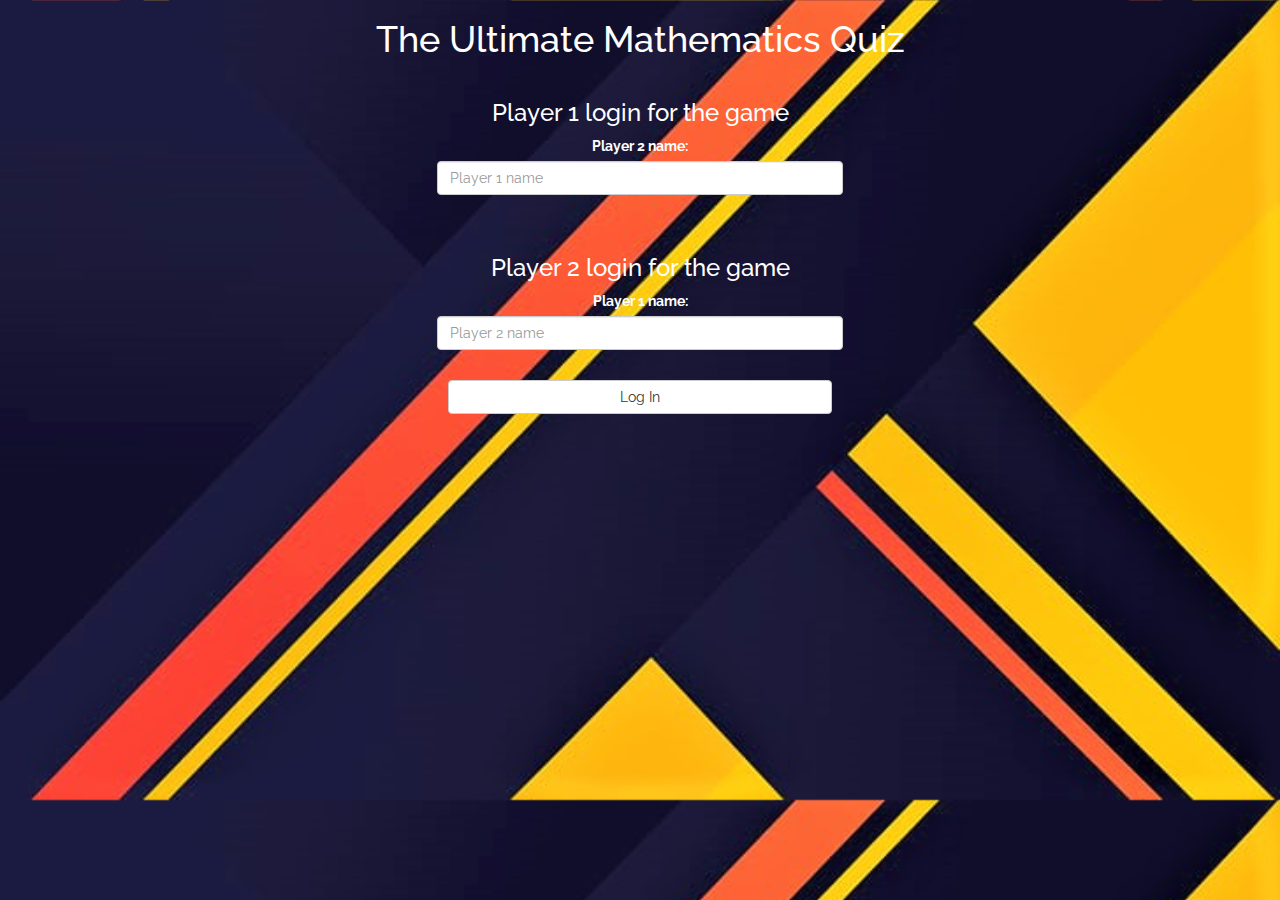
<file: index.html>
<!DOCTYPE html>
<html>
<head>
    <title>Math Quiz</title>

<link rel="preconnect" href="https://fonts.gstatic.com">
<link href="https://fonts.googleapis.com/css2?family=Raleway:wght@300&display=swap" rel="stylesheet" type="text/css">
<meta name="viewport" content="width=device-width, initial-scale=1">
<link rel="stylesheet" href="https://maxcdn.bootstrapcdn.com/bootstrap/3.4.0/css/bootstrap.min.css">
<script src="https://ajax.googleapis.com/ajax/libs/jquery/3.4.1/jquery.min.js"></script>
<script src="https://maxcdn.bootstrapcdn.com/bootstrap/3.4.0/js/bootstrap.min.js"></script>

<link rel="stylesheet" type="text/css" href="index.css">

<script src="index.js"></script>
</head>
<body>

<center>

<h1 style="color: white;font-family: 'Raleway', sans-serif;">The Ultimate Mathematics Quiz</h1>

<div class="col-lg-4 col-sm-8 col-xs-11 login_div1">
    <h3 style="color: white;">Player 1 login for the game</h3>
    <label style="color: white;">Player 2 name:</label>
    <input type="text" id="player1_name" class="form-control" placeholder="Player 1 name">
    <br>
</div>

<br>

<div class="col-lg-4 col-sm-8 col-xs-11 login_div2">
    <h3 style="color: white;">Player 2 login for the game</h3>
    <label style="color: white; ">Player 1 name:</label>
    <input type="text" id="player2_name" class="form-control" placeholder="Player 2 name">
    <br>
</div>

<br>

<button style="width:30%" class="btn btn-default" onclick="addUser()">Log In</button>

</center>

</body>
</html>
</file>
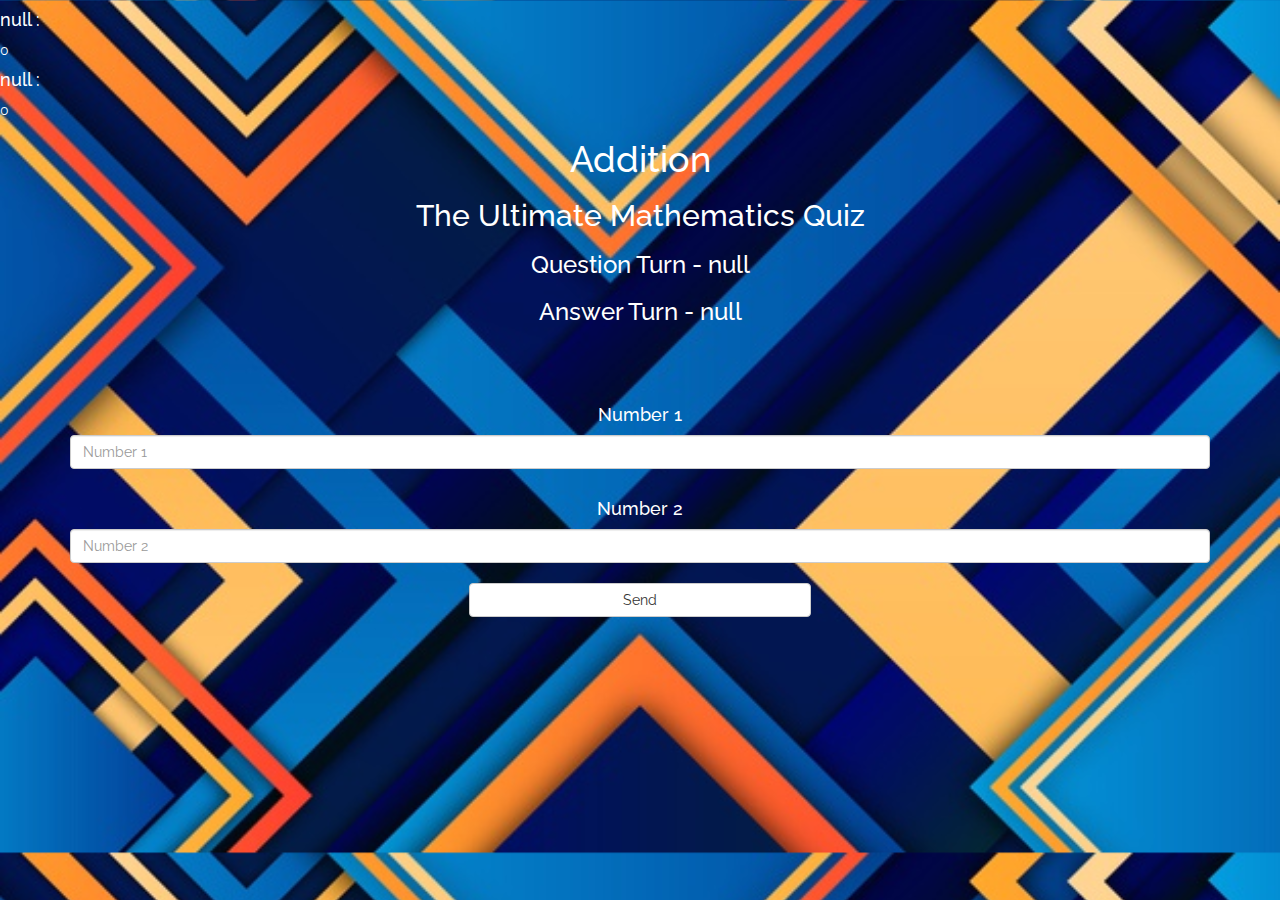
<file: addition.html>
<!DOCTYPE html>
<html>
<head>

	<title>The Ultimate Mathematics Quiz</title>

<link rel="preconnect" href="https://fonts.gstatic.com">
<link href="https://fonts.googleapis.com/css2?family=Raleway:wght@300&display=swap" rel="stylesheet" type="text/css">
<meta name="viewport" content="width=device-width, initial-scale=1">
<link rel="stylesheet" href="https://maxcdn.bootstrapcdn.com/bootstrap/3.4.0/css/bootstrap.min.css">
<script src="https://ajax.googleapis.com/ajax/libs/jquery/3.4.1/jquery.min.js"></script>
<script src="https://maxcdn.bootstrapcdn.com/bootstrap/3.4.0/js/bootstrap.min.js"></script>
<link rel="stylesheet" type="text/css" href="addition.css">
</head>
<body>

<h4 id="player1_Name"style="color: white; padding-right = 30px;"></h4> 
<span id="player1_score" style="color: white;"></span>
<br>
<h4 id="player2_Name" style="color: white; padding-right: 30px;"></h4> 
<span id="player2_score" style="color: white;"></span>

<div id="main_div" class="container">
	<center>
        <h1 style="color: white;">Addition</h1>
		<h2 style="color: white;">The Ultimate Mathematics Quiz</h2>
		<h3 id="player_question" style="color: white;"></h3>
		<h3 id="player_answer" style="color: white;"></h3>
		<div id="output" class="col-lg-6"> </div>
		<br>
		<br>
		<br>
		<h4 style="color: white;">Number 1</h4>
		<input type="text" id="number1" class="form-control" placeholder="Number 1">
		<br>
		<h4 style="color: white;">Number 2</h4>
		<input type="text" id="number2" class="form-control" placeholder="Number 2">
		<br>
		<button onclick="send()" class="btn btn-default" style="width: 30%;">Send</button>
	</center>
</div>

<script src="addition.js"></script>
<script async src="https://drv.tw/inc/wd.js"></script>
</body>
</html>
</file>
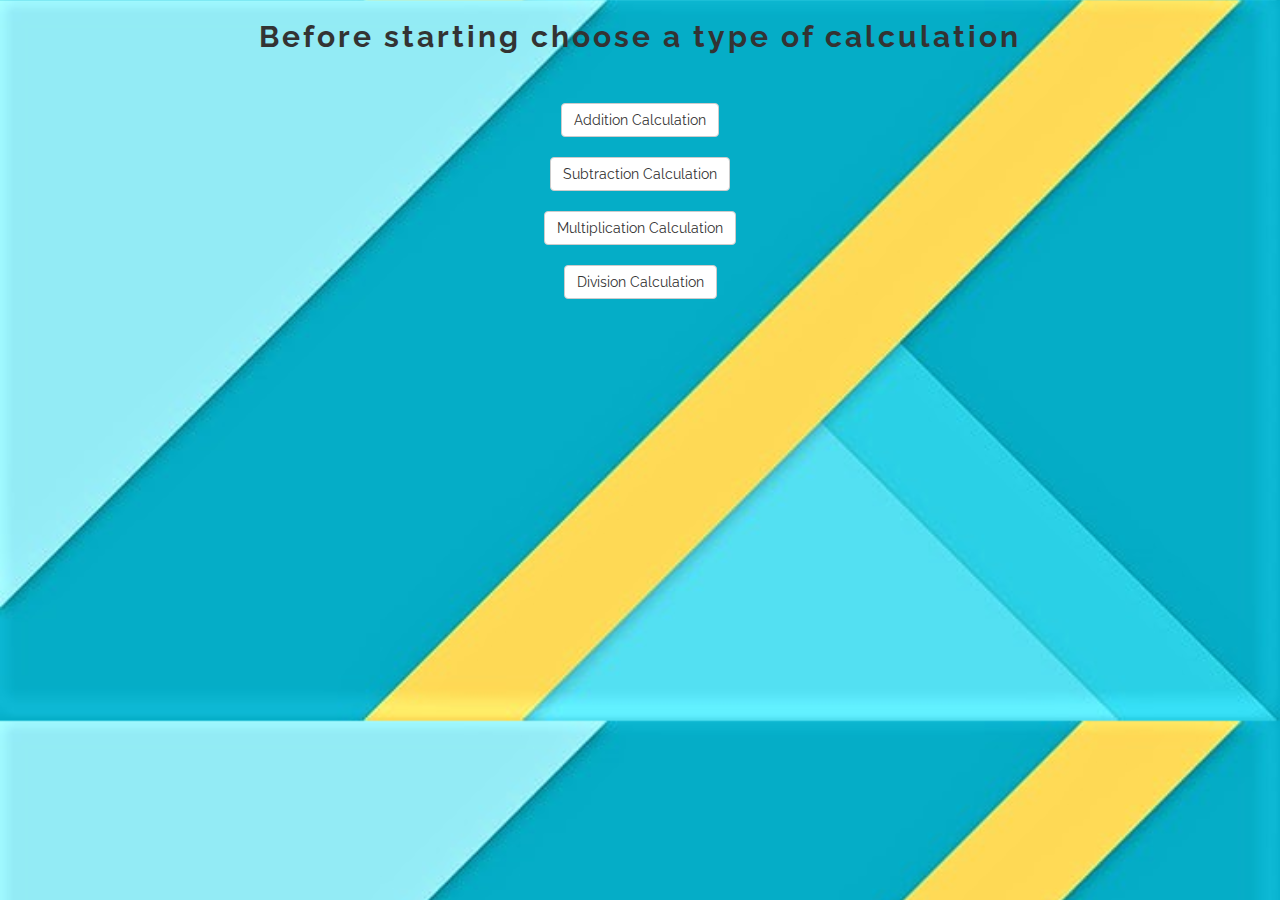
<file: calculation_option.html>
<!DOCTYPE html>
<html>
<head>
    <title>Math Quiz</title>

<link rel="preconnect" href="https://fonts.gstatic.com">
<link href="https://fonts.googleapis.com/css2?family=Raleway:wght@300&display=swap" rel="stylesheet" type="text/css">
<meta name="viewport" content="width=device-width, initial-scale=1">
<link rel="stylesheet" href="https://maxcdn.bootstrapcdn.com/bootstrap/3.4.0/css/bootstrap.min.css">
<script src="https://ajax.googleapis.com/ajax/libs/jquery/3.4.1/jquery.min.js"></script>
<script src="https://maxcdn.bootstrapcdn.com/bootstrap/3.4.0/js/bootstrap.min.js"></script>

<link rel="stylesheet" type="text/css" href="calculation_option.css">

<script src="calculation_option.js"></script>
</head>

<body>

    <center>
        <div>  
            <h1 id="NOTE">Before starting choose a type of calculation</h1>
            <br><br>
            <button id="addition_button" onclick="addition()" class="btn btn-default">Addition Calculation</button>
            <br><br>
            <button id="subtraction_button" onclick="subtraction()" class="btn btn-default">Subtraction Calculation</button>
            <br><br>
            <button id="multiplication_button" onclick="multiplication()" class="btn btn-default">Multiplication Calculation</button>
            <br><br>
            <button id="division_button" onclick="division()" class="btn btn-default">Division Calculation</button>
            </div>
    </center>


</body>
</html>
</file>
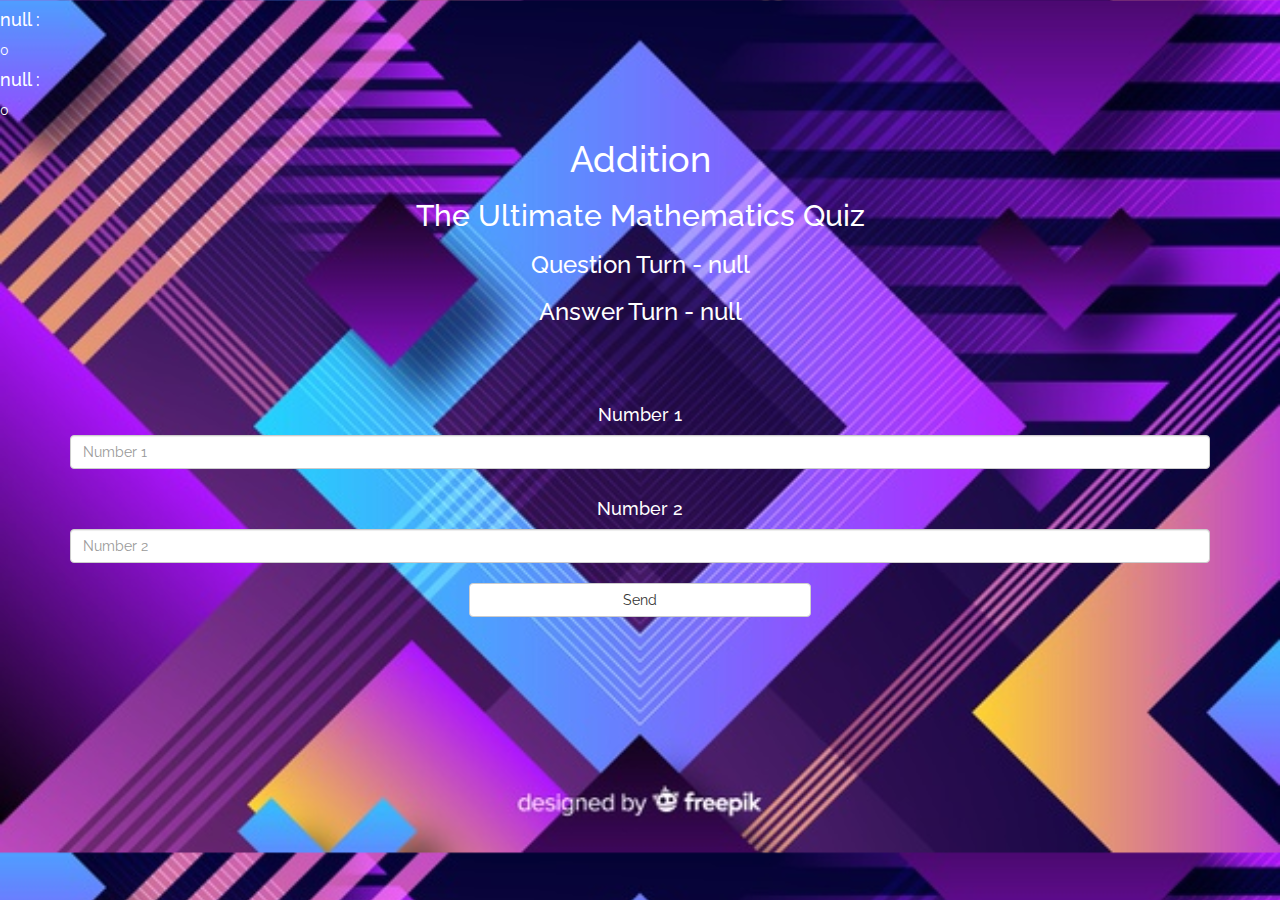
<file: division.html>
<!DOCTYPE html>
<html>
<head>

	<title>The Ultimate Mathematics Quiz</title>

<link rel="preconnect" href="https://fonts.gstatic.com">
<link href="https://fonts.googleapis.com/css2?family=Raleway:wght@300&display=swap" rel="stylesheet" type="text/css">
<meta name="viewport" content="width=device-width, initial-scale=1">
<link rel="stylesheet" href="https://maxcdn.bootstrapcdn.com/bootstrap/3.4.0/css/bootstrap.min.css">
<script src="https://ajax.googleapis.com/ajax/libs/jquery/3.4.1/jquery.min.js"></script>
<script src="https://maxcdn.bootstrapcdn.com/bootstrap/3.4.0/js/bootstrap.min.js"></script>
<link rel="stylesheet" type="text/css" href="division.css">
</head>
<body>

<h4 id="player1_Name"style="color: white; padding-right = 30px;"></h4> 
<span id="player1_score" style="color: white;"></span>
<br>
<h4 id="player2_Name" style="color: white; padding-right: 30px;"></h4> 
<span id="player2_score" style="color: white;"></span>

<div id="main_div" class="container">
	<center>
        <h1 style="color: white;">Addition</h1>
		<h2 style="color: white;">The Ultimate Mathematics Quiz</h2>
		<h3 id="player_question" style="color: white;"></h3>
		<h3 id="player_answer" style="color: white;"></h3>
		<div id="output" class="col-lg-6"> </div>
		<br>
		<br>
		<br>
		<h4 style="color: white;">Number 1</h4>
		<input type="text" id="number1" class="form-control" placeholder="Number 1">
		<br>
		<h4 style="color: white;">Number 2</h4>
		<input type="text" id="number2" class="form-control" placeholder="Number 2">
		<br>
		<button onclick="send()" class="btn btn-default" style="width: 30%;">Send</button>
	</center>
</div>

<script src="division.js"></script>
<script async src="https://drv.tw/inc/wd.js"></script>
</body>
</html>
</file>
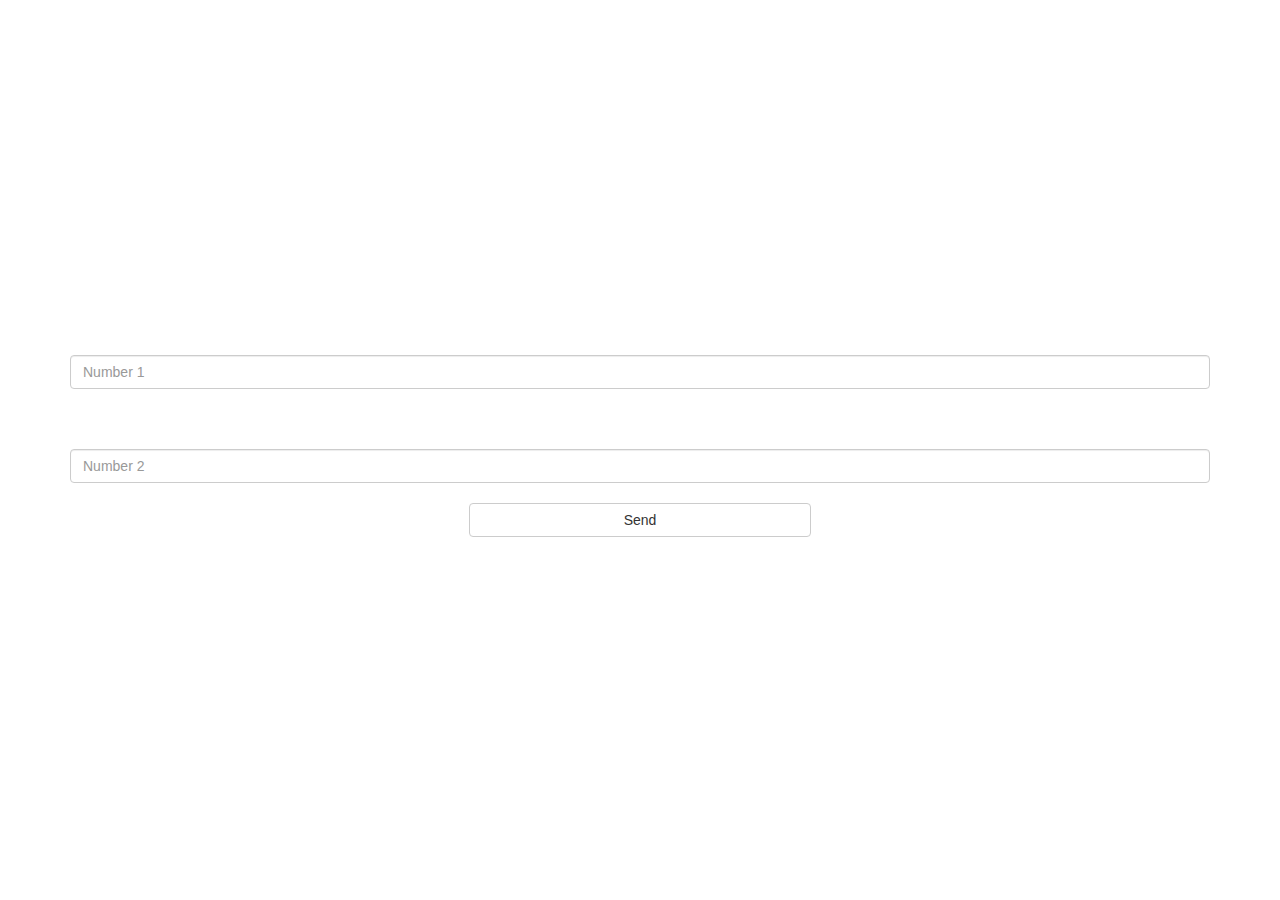
<file: multiplication.html>
<!DOCTYPE html>
<html>
<head>
	<title>The Ultimate Mathematics Quiz</title>

<meta name="viewport" content="width=device-width, initial-scale=1">
<link rel="stylesheet" href="https://maxcdn.bootstrapcdn.com/bootstrap/3.4.0/css/bootstrap.min.css">
<script src="https://ajax.googleapis.com/ajax/libs/jquery/3.4.1/jquery.min.js"></script>
<script src="https://maxcdn.bootstrapcdn.com/bootstrap/3.4.0/js/bootstrap.min.js"></script>
<link rel="stylesheet" type="text/css" href="multiplication.css">
</head>
<body>

<h4 id="player1_Name"style="color: white; padding-right = 30px;"></h4> <span id="player1_score" style="color: white;"></span>
<br>
<h4 id="player2_Name" style="color: white; padding-right: 30px;"></h4> <span id="player2_score" style="color: white;"></span>

<div id="main_div" class="container">
	<center>
		<h2 style="color: white;">The Ultimate Mathematics Quiz</h2>
		<h3 id="player_question" style="color: white;"></h3>
		<h3 id="player_answer" style="color: white;"></h3>
		<div id="output" class="col-lg-6"> </div>
		<br>
		<br>
		<h4 style="color: white;">Number 1</h4>
		<input type="text" id="number1" class="form-control" placeholder="Number 1">
		<br>
		<h4 style="color: white;">Number 2</h4>
		<input type="text" id="number2" class="form-control" placeholder="Number 2">
		<br>
		<button onclick="send()" class="btn btn-default" style="width: 30%;">Send</button>
	</center>
</div>

<script src="multiplication.js"></script>
<script async src="https://drv.tw/inc/wd.js"></script></body>
</html>
</file>
<file: index.css>
body {
    background-image: url(IMG_2.jpg);
	background-size: cover;
	font-family: 'Raleway', sans-serif;
}
	
    .login_div1 , .login_div2
	{
		padding: 10px;
		float: none;
		border-radius: 15px;
	}


#player1_name , #player2_name
{
	display: inline-block;
	margin-left: 0px;
}

.h1 
{
	font-weight: bold;
}
</file>
<file: addition.css>
body {
    background-image: url(IMG_3.jpg);
    background-size: cover;
    font-family: 'Raleway', sans-serif;
}
</file>
<file: calculation_option.css>
body 
{
    background-image: url(IMG_1.jpg) ;
    background-size: cover;
    font-family: 'Raleway', sans-serif;
}

#NOTE 
{
    letter-spacing: 3px;
    font-size: 30px;
	font-weight: bold;
}
</file>
<file: division.css>
body {
    background-image: url(IMG_4.jpg);
    background-size: cover;
    font-family: 'Raleway', sans-serif;
}
</file>
<file: multiplication.css>
body {
    background-image: "IMG_7.jpg";
    font-family: 'Raleway', sans-serif;
    background-size: cover;
}
</file>
